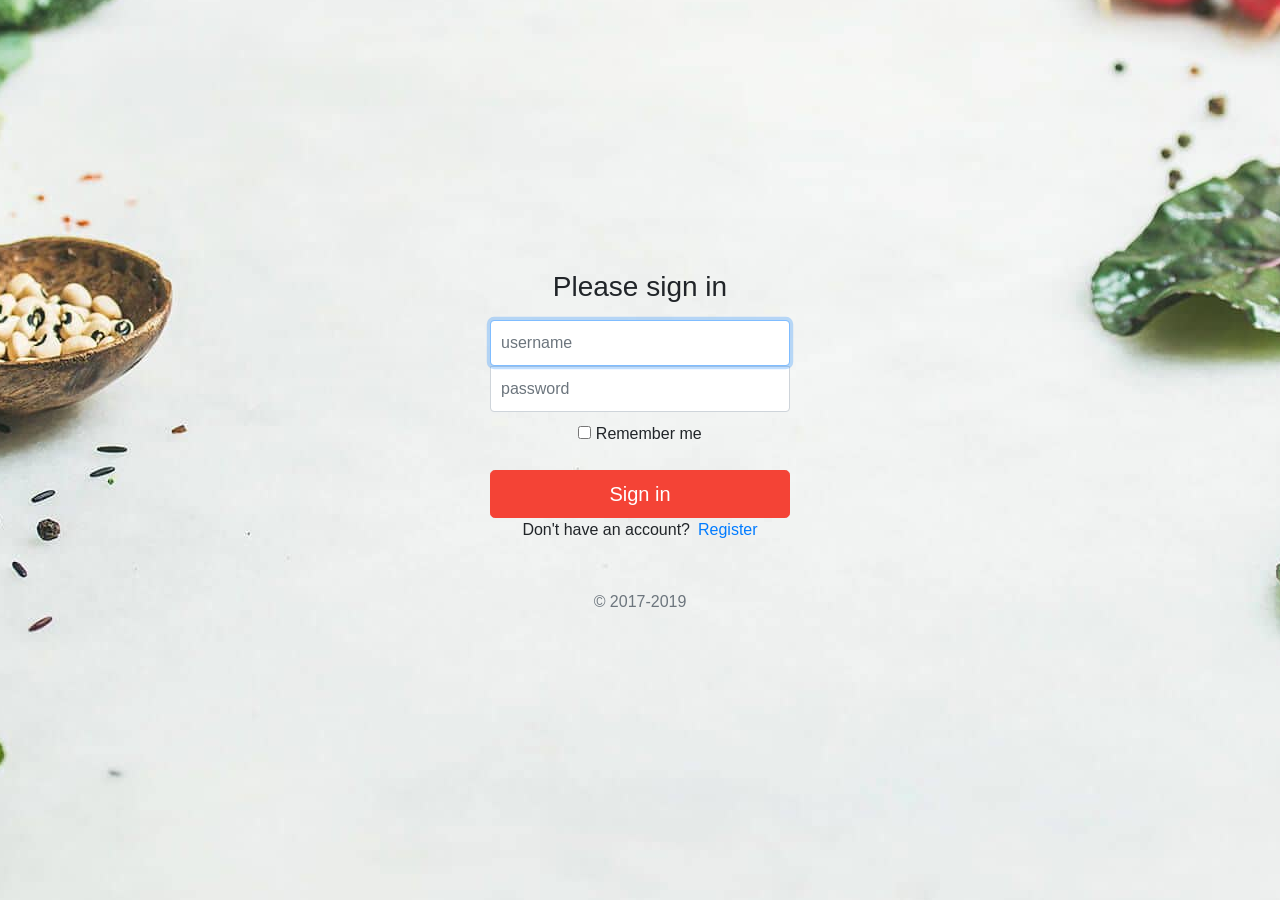
<file: index.html>
<!doctype html>
<html lang="en">

<head>
	<title>Login</title>
    <meta charset="utf-8">
    <meta name="viewport" content="width=device-width, initial-scale=1">

    <link rel="stylesheet" href="https://maxcdn.bootstrapcdn.com/bootstrap/4.1.0/css/bootstrap.min.css">
	<link href="https://fonts.googleapis.com/css?family=Questrial" rel="stylesheet">
	<link rel="stylesheet" href="https://cdnjs.cloudflare.com/ajax/libs/font-awesome/4.7.0/css/font-awesome.min.css">
	<script src="https://ajax.googleapis.com/ajax/libs/jquery/3.3.1/jquery.min.js"></script>
	<script src="https://cdnjs.cloudflare.com/ajax/libs/popper.js/1.14.0/umd/popper.min.js"></script>
	<script src="https://maxcdn.bootstrapcdn.com/bootstrap/4.1.0/js/bootstrap.min.js"></script>

    <link rel="stylesheet" href="css/main.css"> 
    <link rel="stylesheet" href="bootstrap/css/bootstrap.css"> 


    <style>
      .bd-placeholder-img {
        font-size: 1.125rem;
        text-anchor: middle;
        -webkit-user-select: none;
        -moz-user-select: none;
        -ms-user-select: none;
        user-select: none;
      }

      @media (min-width: 768px) {
        .bd-placeholder-img-lg {
          font-size: 3.5rem;
        }
      }
    </style>
    <!-- Custom styles for this template -->
    <link href="css/main.css" rel="stylesheet">
  </head>
  <body class="text-center">

  <form class="form-signin" action="login.php" method="post">
  <!--<img class="avatar" src="images/loginICON.jpg" alt="avatar" width="72" height="72" id="nutrition">-->
  <h1 class="h3 mb-3 font-weight-normal">Please sign in</h1>
  <label for="username" class="sr-only">username</label>
  <input type="text" name="username" id="inputUsername" class="form-control" placeholder="username" required autofocus size="35">
  <label for="password" class="sr-only">password</label>
  <input type="password" name="password" id="inputPassword" class="form-control" placeholder="password" required size="35">
  <div class="checkbox mb-3">
    <label>
      <input type="checkbox" value="remember-me"> Remember me
    </label>
  </div>
  <button class="btn btn-lg btn-primary btn-block" type="submit" id="button">Sign in</button>

  <div class="d-flex justify-content-center links">
    Don't have an account? <a href="register.html" class="ml-2">Register</a>
  </div>
  <p class="mt-5 mb-3 text-muted">&copy; 2017-2019</p>
</form>

<!-- Bootstrap core JavaScript -->
  <script src="jquery/jquery.min.js"></script>
  <script src="js/bootstrap.bundle.min.js"></script>

</body>
</html>
</file>
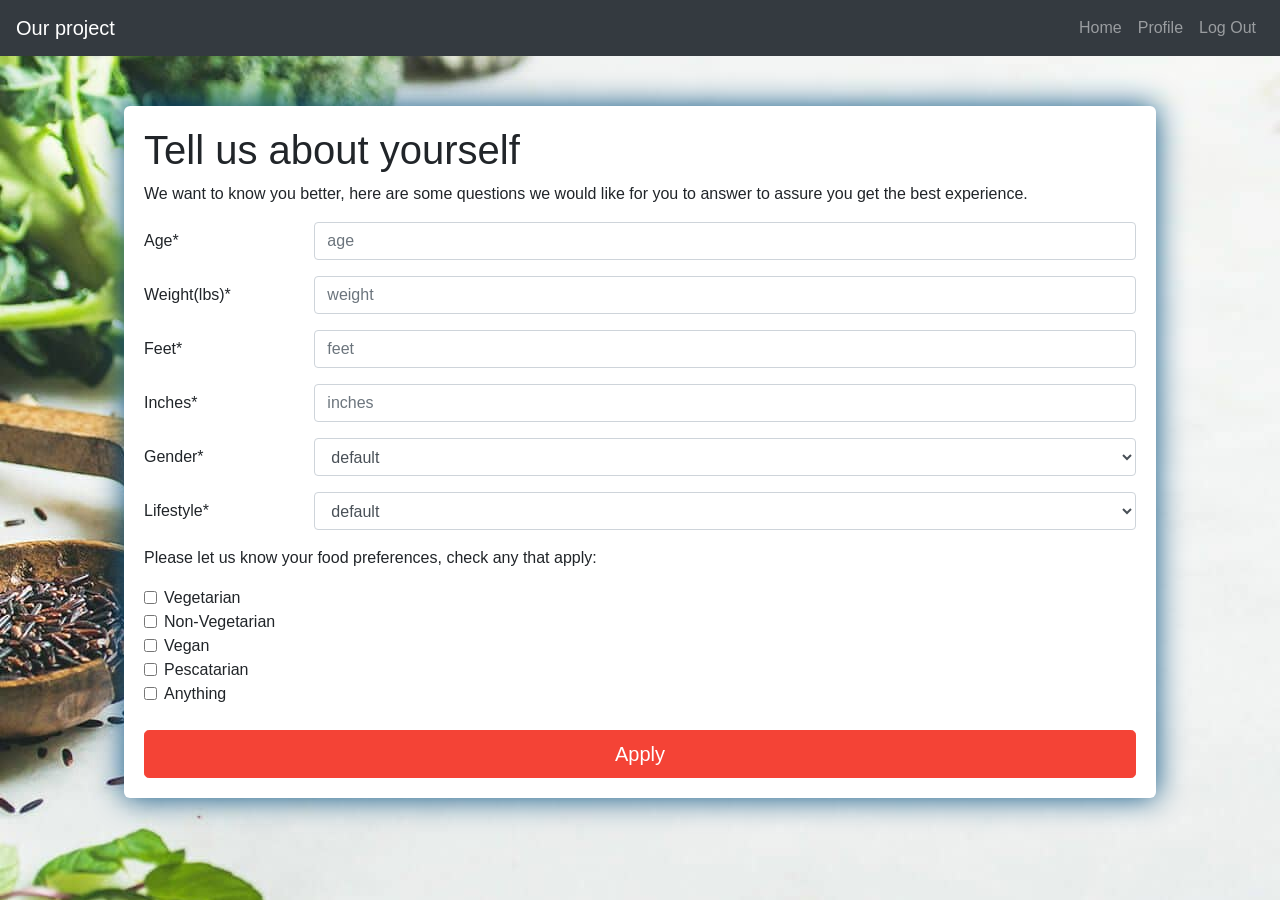
<file: BMI.html>
﻿
<!doctype html>
<html lang="en">

<head>
	<title>BMI</title>
	<meta charset="utf-8">
	<meta name="viewport" content="width=device-width, initial-scale=1">

	<link rel="stylesheet" href="bootstrap/css/bootstrap.css">


	<style>



		.bd-placeholder-img {
			font-size: 1.125rem;
			text-anchor: middle;
			-webkit-user-select: none;
			-moz-user-select: none;
			-ms-user-select: none;
			user-select: none;
		}

		@media (min-width: 768px) {
			.bd-placeholder-img-lg {
				font-size: 3.5rem;
			}
		}


		form {
			padding: 20px;
			border-radius: 6px;
			background: #fff;
			box-shadow: 0 0 30px 0 #095484;
		}

		.testbox {
			display: flex;
			justify-content: center;
			align-items: center;
			height: inherit;
			padding: 50px;
		}



		#button{
			background-color: #f44336;
			border-color:#f44336;
			color: #ffffff;


		}




		.form-group {

			padding: 0 !important;
		}

		.container {
			justify-content: center;
			display: inline-block;
			width: 90%;
			margin-left: 5% !important;
			margin-right: 5% !important;
		}


		.form-control {
			margin: 0 !important;
		}



	</style>

</head>
<body style="background-image: url('images/background.jpg');">
<nav class="navbar navbar-expand-sm navbar-dark bg-dark">
	<a class="navbar-brand"  href="#">Our project</a>
	<button class="navbar-toggler" type="button" data-toggle="collapse" data-target="#navbar7">
		<span class="navbar-toggler-icon"></span>
	</button>
	<div class="navbar-collapse collapse justify-content-stretch" id="navbar7">
		<ul class="navbar-nav ml-auto">
			<li class="nav-item">
				<a class="nav-link" href="#">Home</a>
			</li>
			<li class="nav-item">
				<a class="nav-link" href="#">Profile</a>
			</li>
			<li class="nav-item">
				<a class="nav-link" href="logout.php" >Log Out</a>
			</li>
		</ul>
	</div>
</nav>




<div class="testbox">

	<div class="container">
		<form action="#">
			<div>
				<h1> Tell us about yourself</h1>
				<p> We want to know you better, here are some questions we would like for you to answer to assure you get the best experience. </p>
			</div>

			<div class="form-group row">
				<label for="age" class="col-sm-2 col-form-label">Age*</label>
				<div class="col-sm-10">
					<input type="number" name="age" class="form-control" id="age" placeholder="age" required >
				</div>
			</div>
			<div class="form-group row">
				<label for="weight" class="col-sm-2 col-form-label">Weight(lbs)*</label>
				<div class="col-sm-10">
					<input type="number" name="weight" class="form-control" id="weight" placeholder="weight" required >
				</div>
			</div>

			<div class="form-group row">
				<label for="feet" class="col-sm-2 col-form-label">Feet*</label>
				<div class="col-sm-10">
					<input type="number" name="feet" class="form-control" id="feet" placeholder="feet" required >
				</div>
			</div>

			<div class="form-group row">
				<label for="inches" class="col-sm-2 col-form-label">Inches*</label>
				<div class="col-sm-10">
					<input type="number" name="inches" class="form-control" id="inches" placeholder="inches" required >
				</div>
			</div>

			<div class="form-group row">
				<label for="gender" class="col-sm-2 col-form-label">Gender*</label>
				<div class="col-sm-10">
					<select name="gender" class = "form-control" required>
						<option value="" selected disabled hidden>default</option>
						<option value="female">female</option>
						<option value="male">male</option>
						<option value="other">other</option>
					</select>
				</div>
			</div>


			<div class="form-group row">
				<label for="lifestyle" class="col-sm-2 col-form-label">Lifestyle*</label>
				<div class="col-sm-10">
					<select name="lifestyle" class = "form-control" required>
						<option value="" selected disabled hidden>default</option>
						<option value="sendentary">sedentary</option>
						<option value="lightlyactive">lightly active</option>
						<option value="moderatelyactive">moderately active</option>
						<option value="veryactive">very active</option>
						<option value="extraactive">extra active</option>
					</select>
				</div>
			</div>

			<p>Please let us know your food preferences, check any that apply:</p>
			<div class="form-check">
				<input class="form-check-input" type="checkbox" name="vegetarian" id="vegetarian">
				<label class="form-check-label" for="vegetarian">
					Vegetarian
				</label>
			</div>
			<div class="form-check">
				<input class="form-check-input" type="checkbox" name= "nonvegetarian"  id="nonvegetarian">
				<label class="form-check-label" for="nonvegetarian">
					Non-Vegetarian
				</label>
			</div>
			<div class="form-check">
				<input class="form-check-input" type="checkbox" name="vegan"  id="vegan">
				<label class="form-check-label" for="vegan">
					Vegan
				</label>
			</div>
			<div class="form-check">
				<input class="form-check-input" type="checkbox" name="pescatarian"  id="pescatarian">
				<label class="form-check-label" for="pescatarian">
					Pescatarian
				</label>
			</div>
			<div class="form-check">
				<input class="form-check-input" type="checkbox" name="anything" id="anything">
				<label class="form-check-label" for="anything">
					Anything
				</label>
			</div><br>



			<div class="btn-block">
				<button class="btn btn-lg btn-block" type="submit" id="button">Apply</button>
			</div>
	</div>

	</form>
</div>



<!-- Bootstrap core JavaScript -->
<script src="jquery/jquery.min.js"></script>
<script src="js/bootstrap.bundle.min.js"></script>

</body>
</html>
</file>
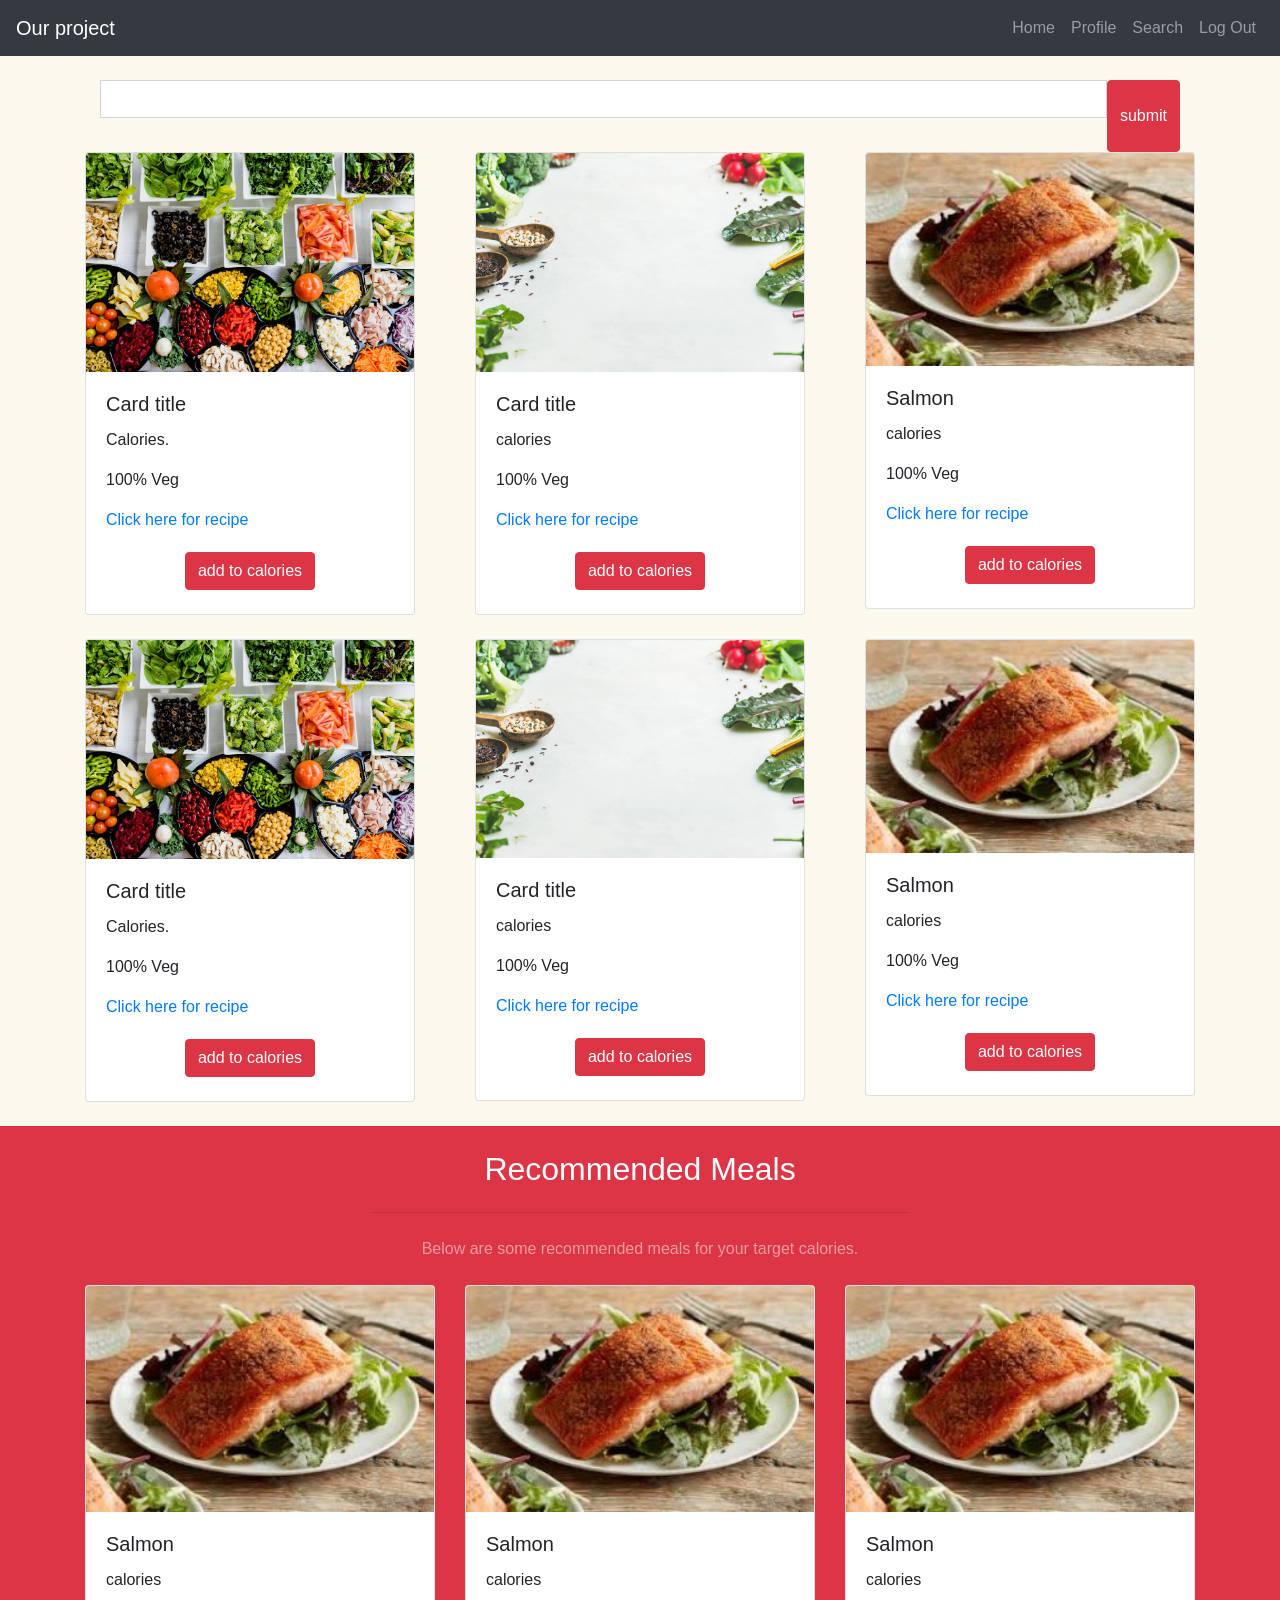
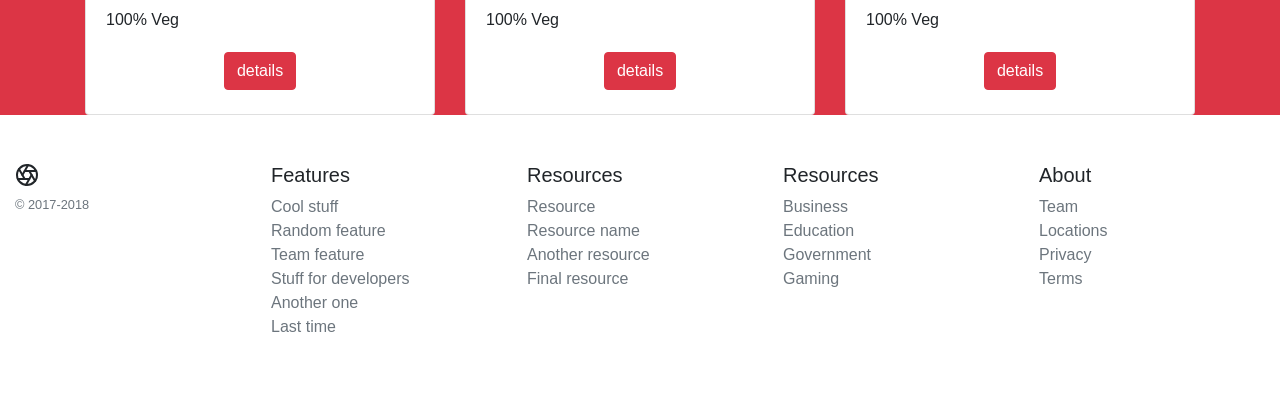
<file: search.html>
<!doctype html>
<html lang="en">

<head>
    <title>Search</title>
    <meta charset="utf-8">
    <meta name="viewport" content="width=device-width, initial-scale=1">

    <link rel="stylesheet" href="bootstrap/css/bootstrap.css">
    <link rel="stylesheet" href="jquery/jquery.min.js">


    <style>
        #button{
            background-color: #f44336;
            border-color:#f44336;
            color: #ffffff;


        }



    </style>
</head>
<body style="background-image: url('images/plainbackground.jpg');">
<nav class="navbar navbar-expand-sm navbar-dark bg-dark">
    <a class="navbar-brand"  href="#">Our project</a>
    <button class="navbar-toggler" type="button" data-toggle="collapse" data-target="#navbar7">
        <span class="navbar-toggler-icon"></span>
    </button>
    <div class="navbar-collapse collapse justify-content-stretch" id="navbar7">
        <ul class="navbar-nav ml-auto">
            <li class="nav-item">
                <a class="nav-link" href="#">Home</a>
            </li>
            <li class="nav-item">
                <a class="nav-link" href="#">Profile</a>
            </li>
            <li class="nav-item">
                <a class="nav-link" href="#">Search</a>
            </li>
            <li class="nav-item">
                <a class="nav-link" href="logout.php" >Log Out</a>
            </li>

        </ul>
    </div>
</nav><br>



<div class="container">
    <form action="searchBackEnd.php" method="post" >
        <div class="col-sm-12" >
                <div class="input-group" >
                    <br><br><br><input id="bar" name="bar" type="text" value="" class="form-control"/>

                    <input type="submit" value="submit" class="btn btn-danger btn-search" />
                </div>
        </div>
    </form>
</div>

<div id="result">
</div>


<div class="container" >
    <div class="row">
        <div class="card-deck">
            <div class="col-lg-4">

                <div class="card">
                    <img class="card-img-top" src="images/loginICON.jpg" alt="Card image cap">
                    <div class="card-body">
                        <h5 class="card-title">Card title</h5>
                        <p class="card-text">Calories.</p>
                        <p class="card-text">100% Veg</p>
                        <p class="card-text"><a href="recipe.html">Click here for recipe</a></p>
                    </div>

                    <div class="btn-block" style="text-align: center;">
                        <a href="#" class="btn btn-danger">add to calories</a>
                    </div><br>





                </div>
            </div>

            <div class="col-lg-4">
                <div class="card">
                    <img class="card-img-top" src="images/background.jpg" alt="Card image cap">
                    <div class="card-body">
                        <h5 class="card-title">Card title</h5>
                        <p class="card-text">calories </p>
                        <p class="card-text">100% Veg</p>
                        <p class="card-text"><a href="recipe.html">Click here for recipe</a></p>

                    </div>


                    <div class="btn-block" style="text-align: center;">
                        <a href="#" class="btn btn-danger">add to calories</a>
                    </div><br>




                </div>
            </div>

            <div class="col-lg-4">
                <div class="card">
                    <img class="card-img-top" src="images/salmon.jpg" alt="Card image cap">
                    <div class="card-body">
                        <h5 class="card-title">Salmon</h5>
                        <p class="card-text">calories</p>
                        <p class="card-text">100% Veg</p>
                        <p class="card-text"><a href="recipe.html">Click here for recipe</a></p>
                    </div>


                    <div class="btn-block" style="text-align: center;">
                        <a href="#" class="btn btn-danger">add to calories</a>
                    </div><br>





                </div>
            </div>


        </div>
    </div><br>


    <!--new row-->
    <div class="row">
        <div class="card-deck">
            <div class="col-lg-4">

                <div class="card">
                    <img class="card-img-top" src="images/loginICON.jpg" alt="Card image cap">
                    <div class="card-body">
                        <h5 class="card-title">Card title</h5>
                        <p class="card-text">Calories.</p>
                        <p class="card-text">100% Veg</p>
                        <p class="card-text"><a href="recipe.html">Click here for recipe</a></p>
                    </div>

                    <div class="btn-block" style="text-align: center;">
                        <a href="#" class="btn btn-danger">add to calories</a>
                    </div><br>




                </div>
            </div>

            <div class="col-lg-4">
                <div class="card">
                    <img class="card-img-top" src="images/background.jpg" alt="Card image cap">
                    <div class="card-body">
                        <h5 class="card-title">Card title</h5>
                        <p class="card-text">calories </p>
                        <p class="card-text">100% Veg</p>
                        <p class="card-text"><a href="recipe.html">Click here for recipe</a></p>

                    </div>


                    <div class="btn-block" style="text-align: center;">
                        <a href="#" class="btn btn-danger">add to calories</a>
                    </div><br>




                </div>
            </div>

            <div class="col-lg-4">
                <div class="card">
                    <img class="card-img-top" src="images/salmon.jpg" alt="Card image cap">
                    <div class="card-body">
                        <h5 class="card-title">Salmon</h5>
                        <p class="card-text">calories</p>
                        <p class="card-text">100% Veg</p>
                        <p class="card-text"><a href="recipe.html">Click here for recipe</a></p>

                    </div>


                    <div class="btn-block" style="text-align: center;">
                        <a href="#" class="btn btn-danger">add to calories</a>
                    </div><br>





                </div>
            </div>


        </div>
    </div>






</div><br> <!--closes row field-->


<!--recommended Meals-->
<section class="page-section bg-danger" id="about">
    <div class="container">

        <div class="row justify-content-center">
            <div class="col-lg-6 text-center">
                <h2 class="text-white mt-4">Recommended Meals</h2>
                <hr class="divider light my-4">
                <p class="text-white-50 mb-4">Below are some recommended meals for your target calories. </p>
            </div>
        </div>

        <!--New Columns-->
        <div class="row">
            <div class="col-lg-4">
                <div class="card">
                    <img class="card-img-top" src="images/salmon.jpg" alt="Card image cap">
                    <div class="card-body">
                        <h5 class="card-title">Salmon</h5>
                        <p class="card-text">calories</p>
                        <p class="card-text">100% Veg</p>
                    </div>


                    <div class="btn-block" style="text-align: center;">
                        <a href="#" class="btn btn-danger">details</a>
                    </div><br>

                </div>
            </div>

            <!--New Columns-->
            <div class="col-lg-4">
                <div class="card">
                    <img class="card-img-top" src="images/salmon.jpg" alt="Card image cap">
                    <div class="card-body">
                        <h5 class="card-title">Salmon</h5>
                        <p class="card-text">calories</p>
                        <p class="card-text">100% Veg</p>
                    </div>


                    <div class="btn-block" style="text-align: center;">
                        <a href="#" class="btn btn-danger">details</a>
                    </div><br>

                </div>
            </div>

            <!--New columns-->
            <div class="col-lg-4">
                <div class="card">
                    <img class="card-img-top" src="images/salmon.jpg" alt="Card image cap">
                    <div class="card-body">
                        <h5 class="card-title">Salmon</h5>
                        <p class="card-text">calories</p>
                        <p class="card-text">100% Veg</p>
                    </div>


                    <div class="btn-block" style="text-align: center;">
                        <a href="#" class="btn btn-danger">details</a>
                    </div><br>

                </div>
            </div>


        </div><!--close row-->


    </div>
</section>




<!--Footer section-->
<footer class="container-fluid py-5" style="background-color: white;">
    <div class="row">
        <div class="col-12 col-md">
            <svg xmlns="http://www.w3.org/2000/svg" width="24" height="24" viewBox="0 0 24 24" fill="none" stroke="currentColor" stroke-width="2" stroke-linecap="round" stroke-linejoin="round" class="d-block mb-2"><circle cx="12" cy="12" r="10"></circle><line x1="14.31" y1="8" x2="20.05" y2="17.94"></line><line x1="9.69" y1="8" x2="21.17" y2="8"></line><line x1="7.38" y1="12" x2="13.12" y2="2.06"></line><line x1="9.69" y1="16" x2="3.95" y2="6.06"></line><line x1="14.31" y1="16" x2="2.83" y2="16"></line><line x1="16.62" y1="12" x2="10.88" y2="21.94"></line></svg>
            <small class="d-block mb-3 text-muted">&copy; 2017-2018</small>
        </div>
        <div class="col-6 col-md">
            <h5>Features</h5>
            <ul class="list-unstyled text-small">
                <li><a class="text-muted" href="#">Cool stuff</a></li>
                <li><a class="text-muted" href="#">Random feature</a></li>
                <li><a class="text-muted" href="#">Team feature</a></li>
                <li><a class="text-muted" href="#">Stuff for developers</a></li>
                <li><a class="text-muted" href="#">Another one</a></li>
                <li><a class="text-muted" href="#">Last time</a></li>
            </ul>
        </div>
        <div class="col-6 col-md">
            <h5>Resources</h5>
            <ul class="list-unstyled text-small">
                <li><a class="text-muted" href="#">Resource</a></li>
                <li><a class="text-muted" href="#">Resource name</a></li>
                <li><a class="text-muted" href="#">Another resource</a></li>
                <li><a class="text-muted" href="#">Final resource</a></li>
            </ul>
        </div>
        <div class="col-6 col-md">
            <h5>Resources</h5>
            <ul class="list-unstyled text-small">
                <li><a class="text-muted" href="#">Business</a></li>
                <li><a class="text-muted" href="#">Education</a></li>
                <li><a class="text-muted" href="#">Government</a></li>
                <li><a class="text-muted" href="#">Gaming</a></li>
            </ul>
        </div>
        <div class="col-6 col-md">
            <h5>About</h5>
            <ul class="list-unstyled text-small">
                <li><a class="text-muted" href="#">Team</a></li>
                <li><a class="text-muted" href="#">Locations</a></li>
                <li><a class="text-muted" href="#">Privacy</a></li>
                <li><a class="text-muted" href="#">Terms</a></li>
            </ul>
        </div>
    </div>
</footer>














<!-- Bootstrap core JavaScript -->
<script src="jquery/jquery.min.js"></script>
<script src="js/bootstrap.bundle.min.js"></script>

</body>
</html>
</file>
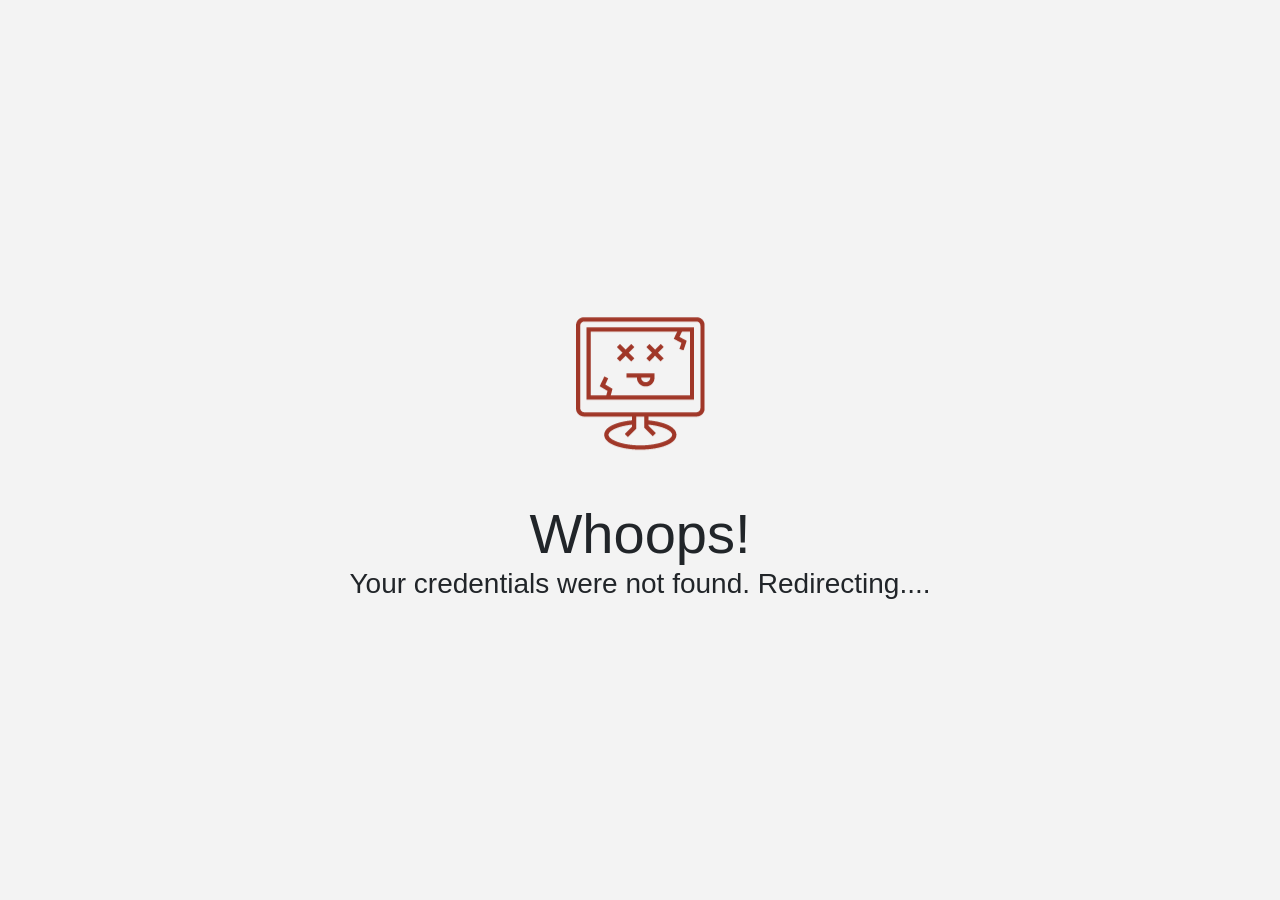
<file: unsuccessful.html>
﻿<html lang="en">
<head>
  <title>Unsucessful</title>
  <meta charset="utf-8">
  <meta name="viewport" content="width=device-width, initial-scale=1">

  <link rel="stylesheet" href="https://maxcdn.bootstrapcdn.com/bootstrap/4.1.0/css/bootstrap.min.css">
  <link href="https://fonts.googleapis.com/css?family=Questrial" rel="stylesheet">
  <link rel="stylesheet" href="https://cdnjs.cloudflare.com/ajax/libs/font-awesome/4.7.0/css/font-awesome.min.css">
  <script src="https://ajax.googleapis.com/ajax/libs/jquery/3.3.1/jquery.min.js"></script>
  <script src="https://cdnjs.cloudflare.com/ajax/libs/popper.js/1.14.0/umd/popper.min.js"></script>
  <script src="https://maxcdn.bootstrapcdn.com/bootstrap/4.1.0/js/bootstrap.min.js"></script>

  <link rel="stylesheet" href="bootstrap/css/bootstrap.css"> 
  <style>

	p, h1, h2, h3, h4, h5 {
    margin: 0;
}

body{
    margin: 0;
    padding: 0;

    font-weight: 400;
    background: #f3f3f3;
}

.error-wrapper {
    position: absolute;
    left: 50%;
    top: 50%;
    transform: translate(-50%, -50%);
    text-align: center;
}

.error-wrapper .title {
    font-size: 32px;
    font-weight: 700;
    color: #000;
}

.error-wrapper .info {
   
}

.home-btn, 
.home-btn:focus, 
.home-btn:hover, 
.home-btn:visited {
    text-decoration: none;
    color: #a03728;;
    padding: 17px 77px;
    border: 1px solid #a03728;;
    -webkit-border-radius: 3px;
    -moz-border-radius: 3px;
    -o-border-radius: 3px;
    border-radius: 3px;
    display: block;
    margin: 20px 0;
    width: max-content;
    background-color: transparent;
    outline: 0;
}

.man-icon {
    background: url('images/error.png') center center no-repeat;
    display: inline-block;
    height: 200px;
    width: 200px;
    margin-bottom: 16px;
}
#button{
	color:#a03728;
  border-color: #a03728;
  background-color: transparent;
  }
  </style>
</head>
<body>
	<div class="container">
		<div class="error-wrapper">
			<div class="man-icon"></div>
			<h3 class="display-4">Whoops!</h3>
			<p class="h3 mb-3 font-weight-normal">Your credentials were not found. Redirecting....</p>
		</div>
	</div>
  <script src="jquery/jquery.min.js"></script>
  <script src="js/bootstrap.bundle.min.js"></script>
</body>
</html>
</file>
<file: css/main.css>
html,
body {
  background: url(../images/background.jpg)no-repeat center center fixed; 
  height: 100%;
}

body {
  display: -ms-flexbox;
  display: flex;
  -ms-flex-align: center;
  align-items: center;
  padding-top: 40px;
  padding-bottom: 40px;
  background-color: #f5f5f5;
}

.form-signin {
  width: 100%;
  max-width: 330px;
  padding: 15px;
  margin: auto;
}
.form-signin .checkbox {
  font-weight: 400;
}
.form-signin .form-control {
  position: relative;
  box-sizing: border-box;
  height: auto;
  padding: 10px;
  font-size: 16px;
}
.form-signin .form-control:focus {
  z-index: 2;
}
.form-signin input[type="email"] {
  margin-bottom: -1px;
  border-bottom-right-radius: 0;
  border-bottom-left-radius: 0;
}
.form-signin input[type="password"] {
  margin-bottom: 10px;
  border-top-left-radius: 0;
  border-top-right-radius: 0;
}
  
#button{
  background-color: #f44336;
  border-color:#f44336;
  }

  img.avatar{
  width: 50%;
  height: auto;
  border-radius: 50%;
  }
</file>
